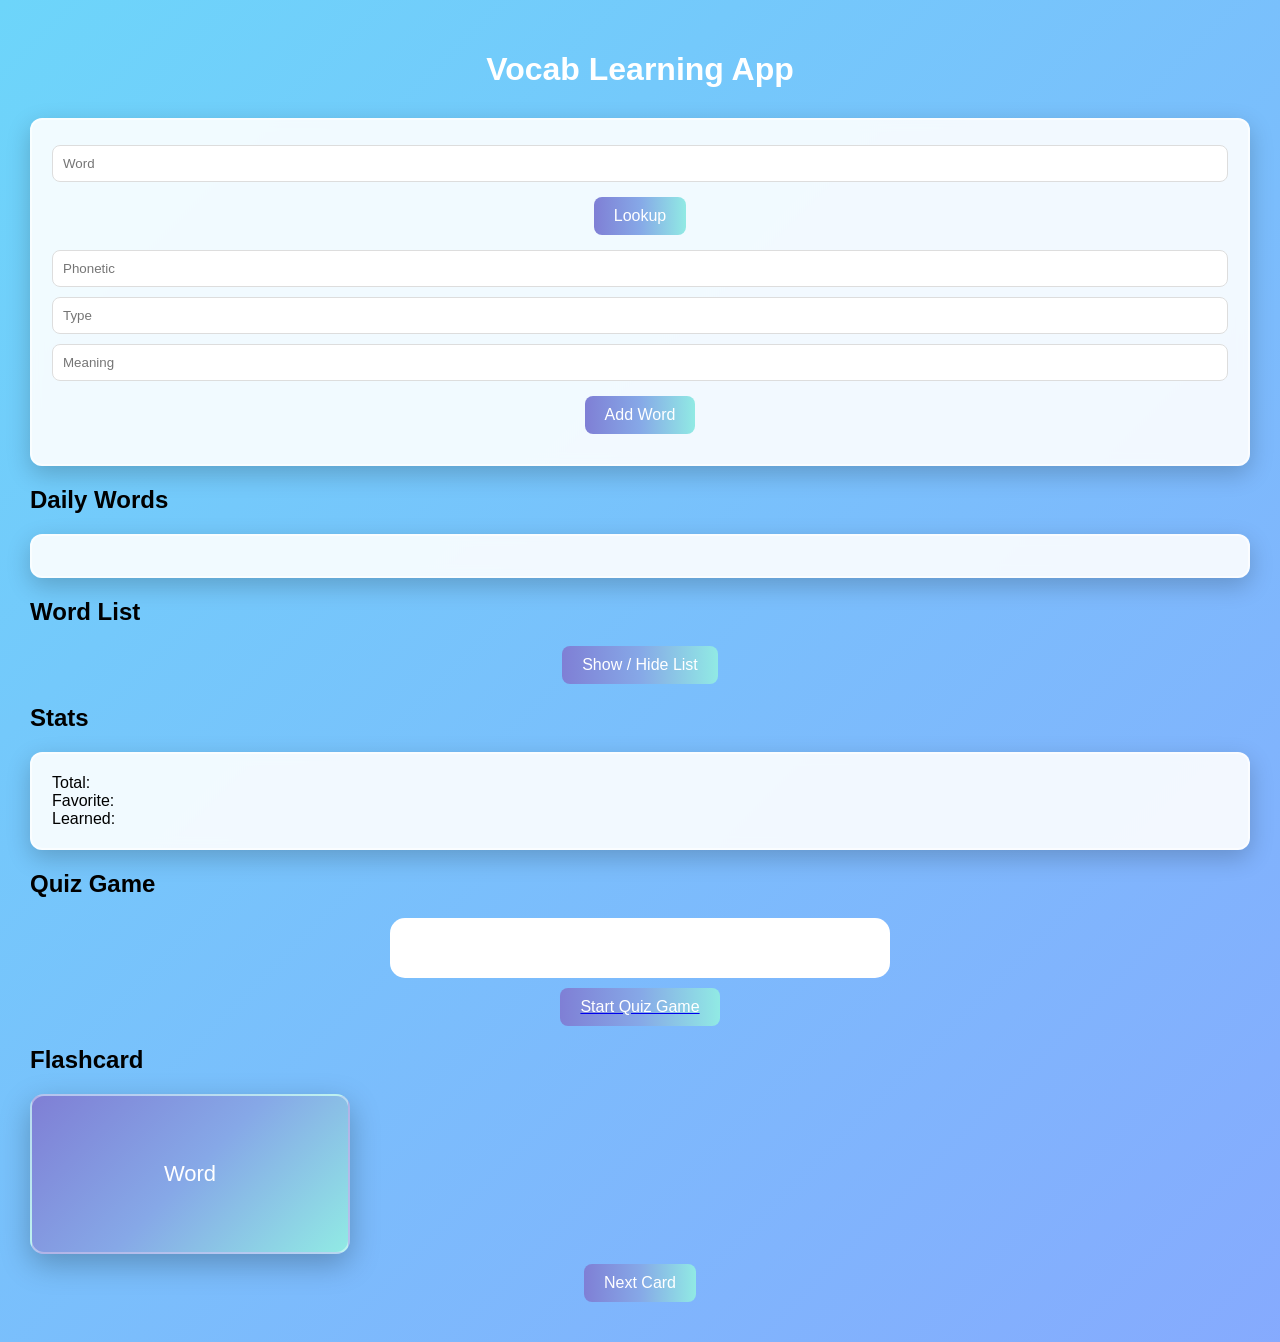
<file: index.html>
<!DOCTYPE html>
<html>

<head>
<meta charset="UTF-8">
<title>Vocab App</title>
<link rel="stylesheet" href="style.css">
</head>

<body>

<h1>Vocab Learning App</h1>

<div class="lookup">

<input id="word" placeholder="Word">

<button onclick="lookupWord()">Lookup</button>

<input id="phonetic" placeholder="Phonetic">

<input id="type" placeholder="Type">

<input id="meaning" placeholder="Meaning">

<button onclick="addWord()">Add Word</button>

<div id="audioBox"></div>

</div>

<h2>Daily Words</h2>
<div id="dailyWords" class="box"></div>


<h2>Word List</h2>

<button onclick="toggleList()">Show / Hide List</button>

<div id="wordList" class="box" style="display:none">

<div class="word-header">

<div>Word</div>
<div>Phonetic</div>
<div>Type</div>
<div>Meaning</div>
<div>Favorite</div>
<div>Delete</div>

</div>

</div>


<h2>Stats</h2>

<div class="stats">

<div>Total: <span id="totalWords"></span></div>

<div>Favorite: <span id="favWords"></span></div>

<div>Learned: <span id="learnedWords"></span></div>

</div>
<div class="card">

<h2>Quiz Game</h2>

<div class="quiz-box">

<div class="quiz-stats">

</div>

<div id="quizQuestion"></div>

<div id="quizOptions"></div>

</div>
<a href="quiz.html">
<button>Start Quiz Game</button>
</a>


<h2>Flashcard</h2>

<div class="flashcard" onclick="flipCard()">

<div id="flashWord">Word</div>

<div id="flashMeaning" style="display:none">
Meaning
</div>

</div>

<button onclick="nextFlashcard()">Next Card</button>

<script src="script.js"></script>

</body>
</html>
</file>
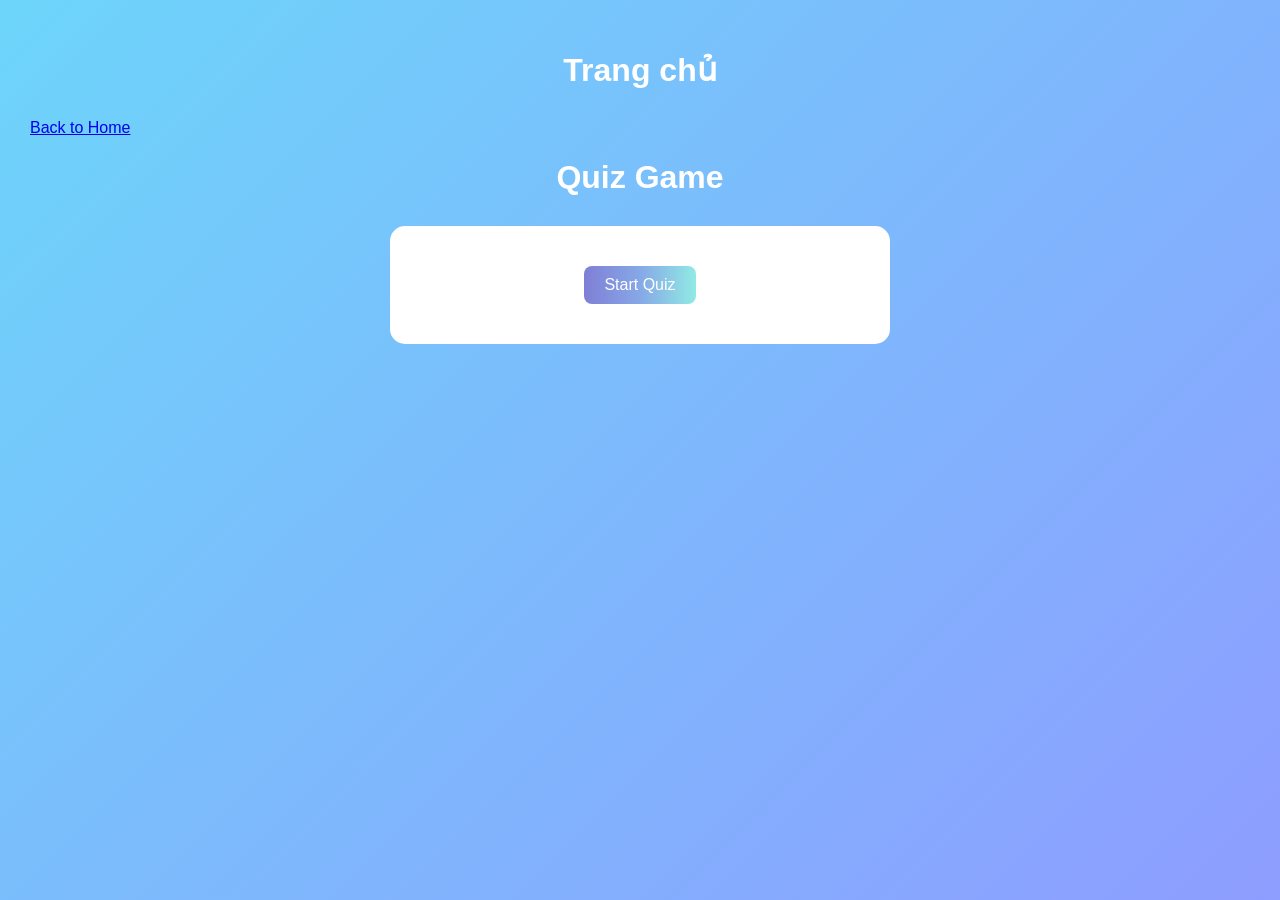
<file: quiz.html>
<!DOCTYPE html>
<html>
<head>

<title>Quiz Game</title>
<link rel="stylesheet" href="style.css">

</head>

<body>
<h1>Trang chủ </h1>
<a href="index.html">Back to Home</a>
<h1>Quiz Game</h1>

<div class="quiz-box">

<div id="start-screen">
<button onclick="startQuiz()">Start Quiz</button>
</div>

<div id="quiz-screen" style="display:none;">

<p>
Score: <span id="score">0</span> |
Streak: <span id="streak">0</span>
</p>

<h2 id="question"></h2>

<div id="options"></div>
<div id="feedback"></div>

</div>

</div>

<script src="quiz.js"></script>

</body>
</html>
</file>
<file: style.css>
*{
box-sizing:border-box;
}

body{

font-family:Arial, sans-serif;

background:linear-gradient(
135deg,
#6dd5fa,
#8e9cff,
#b388ff,
#ff9ecf
);

background-size:400% 400%;
animation:aurora 15s ease infinite;

margin:0;
padding:30px;

}

/* aurora animation */

@keyframes aurora{

0%{background-position:0% 50%;}
50%{background-position:100% 50%;}
100%{background-position:0% 50%;}

}

h1{

text-align:center;
color:white;
margin-bottom:30px;

}

/* cards */

.lookup,
#wordList,
#dailyWords,
.stats{

background:rgba(255,255,255,0.9);

backdrop-filter:blur(6px);

padding:20px;

border-radius:12px;

/* viền rõ hơn */

border:2px solid rgba(255,255,255,0.6);

box-shadow:0 8px 25px rgba(0,0,0,0.2);

margin-bottom:20px;

}

/* input */

input{

padding:10px;

border:1px solid #ddd;

border-radius:8px;

width:100%;

margin:5px 0;

}

/* button */

button{

background:linear-gradient(
90deg,
#7f7fd5,
#86a8e7,
#91eae4
);

border:none;

color:white;

padding:8px 14px;

border-radius:8px;

cursor:pointer;

font-size:13px;

}

button:hover{

opacity:0.9;

}

/* word list 6 column */

.word-header{

display:grid;

grid-template-columns:
1fr
1fr
1fr
2fr
120px
120px;

align-items:center;

padding:14px 20px;

font-weight:bold;

border-bottom:2px solid rgba(0,0,0,0.15);

}
.word-item{

display:grid;

grid-template-columns:
1fr
1fr
1fr
2fr
120px
120px;

align-items:center;

padding:14px 20px;

gap:10px;

border-bottom:1px solid rgba(0,0,0,0.08);

}
.word-item button{

justify-self:center;

width:90px;

}

/* last item */

.word-item:last-child{

border-bottom:none;

}

/* button inside word list */

.word-item button{

width:90px;

padding:6px 10px;

font-size:12px;

}

/* flashcard */

.flashcard{

width:320px;
height:160px;

background:linear-gradient(
135deg,
#7f7fd5,
#86a8e7,
#91eae4
);

color:white;

border-radius:14px;

display:flex;

flex-direction:column;

justify-content:center;

align-items:center;

font-size:22px;

margin-top:15px;

cursor:pointer;

box-shadow:0 10px 30px rgba(0,0,0,0.25);

border:2px solid rgba(255,255,255,0.4);

transition:transform 0.2s;

}


/* flashcard hover */

.flashcard:hover{

transform:scale(1.03);

}
.quiz-box{

max-width:500px;

margin:auto;

background:white;

padding:30px;

border-radius:15px;

text-align:center;

}

#options button{

display:block;

width:100%;

margin:8px 0;

}
#feedback{
margin-top:20px;
font-size:22px;
font-weight:bold;
height:30px;
}

.correct{
color:#2ecc71;
}

.wrong{
color:#e74c3c;
}

button{
display:block;
margin:10px auto;
padding:10px 20px;
font-size:16px;
cursor:pointer;
}
</file>
